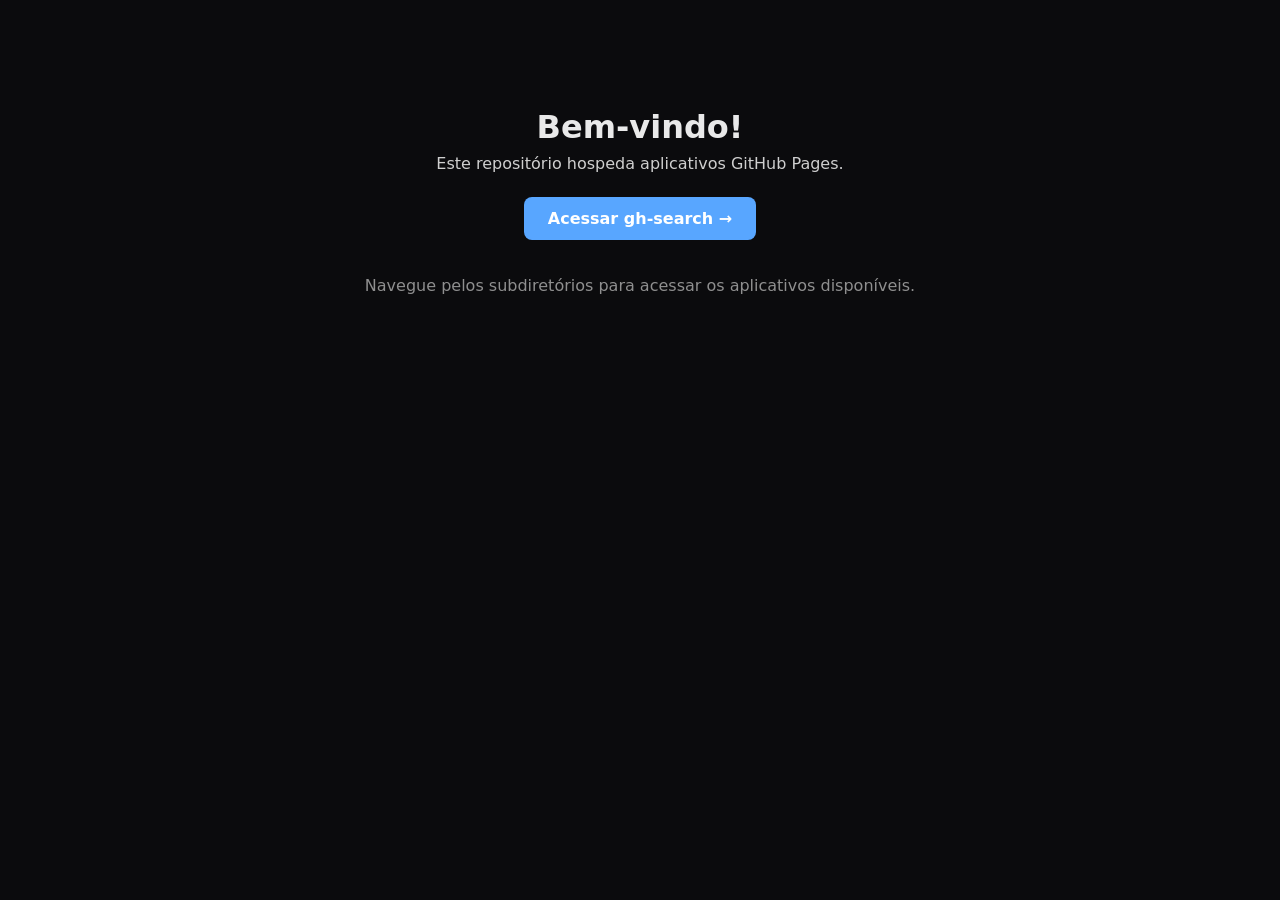
<file: index.html>
<!DOCTYPE html>
<html lang="pt-BR">
<head>
  <meta charset="utf-8" />
  <meta name="viewport" content="width=device-width,initial-scale=1" />
  <title>GitHub Pages - Apps</title>
  <style>
    :root{--bg:#0b0b0d;--fg:#e9e9e9;--muted:#8f8f8f;--accent:#58a6ff}
    html,body{height:100%;margin:0;background:var(--bg);color:var(--fg);font-family:system-ui,-apple-system,'Segoe UI',Roboto,Arial}
    .wrap{max-width:760px;margin:0 auto;padding:12vh 1.25rem;text-align:center}
    h1{font-size:2rem;margin:0 0 .5rem}
    p{margin:.5rem 0;color:#cfcfcf}
    .muted{color:var(--muted);margin-top:1.25rem}
    a{color:var(--accent);text-decoration:none}
    a:hover{text-decoration:underline}
    .app-link{display:inline-block;margin:1rem 0;padding:0.75rem 1.5rem;background:var(--accent);color:#fff;border-radius:8px;font-weight:600}
    .app-link:hover{text-decoration:none;background:#4590e6}
  </style>
</head>
<body>
  <main class="wrap">
    <h1>Bem-vindo!</h1>
    <p>Este repositório hospeda aplicativos GitHub Pages.</p>
    <p><a href="/gh-search/" class="app-link">Acessar gh-search →</a></p>
    <p class="muted">Navegue pelos subdiretórios para acessar os aplicativos disponíveis.</p>
  </main>
</body>
</html>
</file>
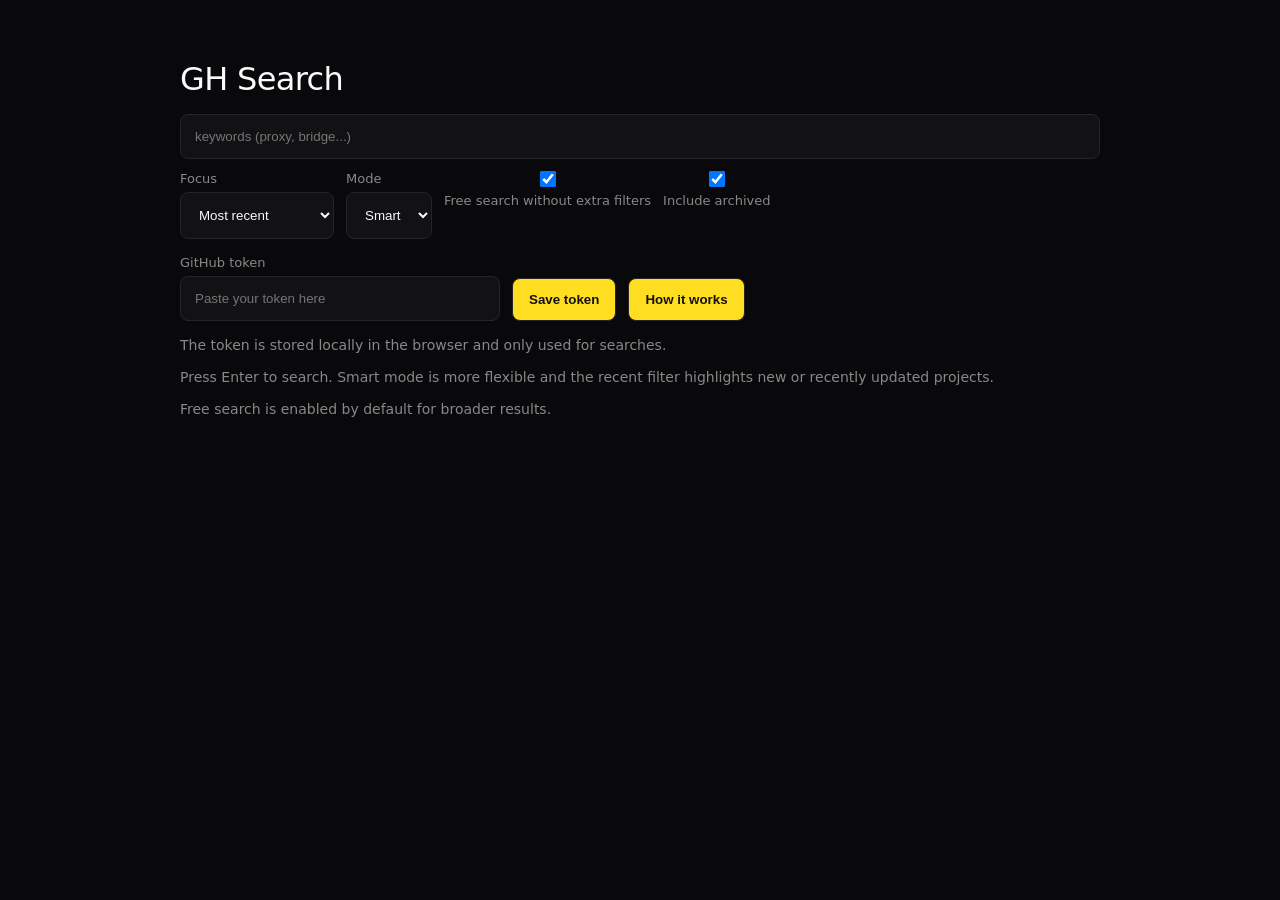
<file: gh-search/index.html>
<!DOCTYPE html>
<html lang="pt-BR">
<head>
  <meta charset="UTF-8" />
  <title>GH Search Engine</title>
  <meta name="viewport" content="width=device-width, initial-scale=1.0" />
  <link rel="stylesheet" href="styles.css" />
</head>
<body>
  <main class="container">
    <header class="header">
      <h1 id="pageTitle">GH Search</h1>
      <div class="search-box">
        <input id="search" type="text" placeholder="keywords (proxy, bridge...)" />
        <div class="filters">
          <label>
            <span id="focusLabel">Focus</span>
            <select id="recencyFilter">
              <option value="any">Any</option>
              <option value="recent" selected>Most recent</option>
              <option value="updated">Recently updated</option>
            </select>
          </label>
          <label>
            <span id="modeLabel">Mode</span>
            <select id="matchMode">
              <option value="smart">Smart</option>
              <option value="strict">Strict</option>
              <option value="free">Free</option>
            </select>
          </label>
          <label class="checkbox-row">
            <input id="freeMode" type="checkbox" checked />
            <span id="freeModeLabel">Free search without extra filters</span>
          </label>
          <label class="checkbox-row">
            <input id="includeArchived" type="checkbox" checked />
            <span id="includeArchivedLabel">Include archived</span>
          </label>
        </div>
      </div>
      <div class="token-panel">
        <label class="token-field">
          <span id="tokenLabel">GitHub token</span>
          <input id="tokenInput" type="password" placeholder="Paste your token here" />
        </label>
        <button id="saveTokenBtn" type="button">Save token</button>
        <button id="helpBtn" type="button">How it works</button>
      </div>
      <p id="tokenStatus" class="helper">The token is stored locally in the browser and only used for searches.</p>
      <p id="helperText" class="helper">Press Enter to search. Smart mode is more flexible and the recent filter highlights new or recently updated projects.</p>
      <p class="helper">Free search is enabled by default for broader results.</p>
    </header>

    <section id="helpModal" class="modal hidden" aria-hidden="true">
      <div class="modal-card">
        <h2 id="helpTitle">How it works</h2>
        <div id="helpContent"></div>
        <button id="closeHelpBtn" type="button">Close</button>
      </div>
    </section>
    </header>

    <section id="results" class="results"></section>
  </main>

  <script type="module" src="app.js"></script>
</body>
</html>
</file>
<file: gh-search/styles.css>
:root {
  --bg: #09090B;
  --fg: #FAFAFA;
  --accent: #FFDE21;
  --muted: #888;
  --panel: #121214;
  --border: #252529;
}

* {
  box-sizing: border-box;
}

body {
  margin: 0;
  background: var(--bg);
  color: var(--fg);
  font-family: system-ui, sans-serif;
}

.container {
  max-width: 960px;
  margin: 60px auto;
  padding: 0 20px 40px;
}

.header {
  display: flex;
  flex-direction: column;
  gap: 16px;
}

h1 {
  font-weight: 500;
  letter-spacing: -0.02em;
  margin: 0;
}

.search-box {
  display: flex;
  flex-direction: column;
  gap: 12px;
}

input,
select {
  padding: 14px;
  background: var(--panel);
  border: 1px solid var(--border);
  color: var(--fg);
  outline: none;
  border-radius: 8px;
}

.filters {
  display: flex;
  gap: 12px;
  flex-wrap: wrap;
}

.filters label {
  display: flex;
  flex-direction: column;
  gap: 6px;
  color: var(--muted);
  font-size: 13px;
}

.checkbox-row {
  flex-direction: row;
  align-items: center;
  gap: 8px;
  min-height: 48px;
}

.checkbox-row input {
  width: 16px;
  height: 16px;
  margin: 0;
}

.helper {
  margin: 0;
  color: var(--muted);
  font-size: 14px;
}

.token-panel {
  display: flex;
  gap: 12px;
  align-items: end;
  flex-wrap: wrap;
}

.token-field {
  display: flex;
  flex-direction: column;
  gap: 6px;
  min-width: min(320px, 100%);
  color: var(--muted);
  font-size: 13px;
}

button {
  padding: 13px 16px;
  border: 1px solid var(--border);
  border-radius: 8px;
  background: var(--accent);
  color: #111;
  font-weight: 700;
  cursor: pointer;
}

.modal {
  position: fixed;
  inset: 0;
  background: rgba(0, 0, 0, 0.72);
  display: flex;
  align-items: center;
  justify-content: center;
  padding: 20px;
  z-index: 20;
}

.modal.hidden {
  display: none;
}

.modal-card {
  background: var(--panel);
  border: 1px solid var(--border);
  border-radius: 12px;
  padding: 20px;
  max-width: 560px;
  width: 100%;
  color: var(--fg);
}

.modal-card ul {
  padding-left: 20px;
  color: var(--muted);
  line-height: 1.6;
}

.results {
  margin-top: 32px;
  display: flex;
  flex-direction: column;
  gap: 18px;
}

.repo {
  border: 1px solid var(--border);
  border-radius: 12px;
  padding: 14px;
  background: rgba(255, 255, 255, 0.02);
}

.repo-head {
  display: flex;
  justify-content: space-between;
  gap: 12px;
  align-items: center;
  flex-wrap: wrap;
}

.repo a {
  color: var(--accent);
  text-decoration: none;
  font-weight: 600;
}

.repo p {
  margin: 6px 0;
  color: var(--muted);
  font-size: 14px;
}

.meta {
  font-size: 13px;
}

.badges {
  display: flex;
  gap: 8px;
  flex-wrap: wrap;
}

.pill {
  display: inline-flex;
  padding: 4px 8px;
  border-radius: 999px;
  font-size: 11px;
  font-weight: 700;
  text-transform: uppercase;
  letter-spacing: 0.04em;
}

.pill.fresh {
  background: rgba(255, 222, 33, 0.16);
  color: var(--accent);
}

.pill.updated {
  background: rgba(98, 177, 255, 0.16);
  color: #8ecbff;
}

.empty {
  color: var(--muted);
  margin: 0;
}
</file>
